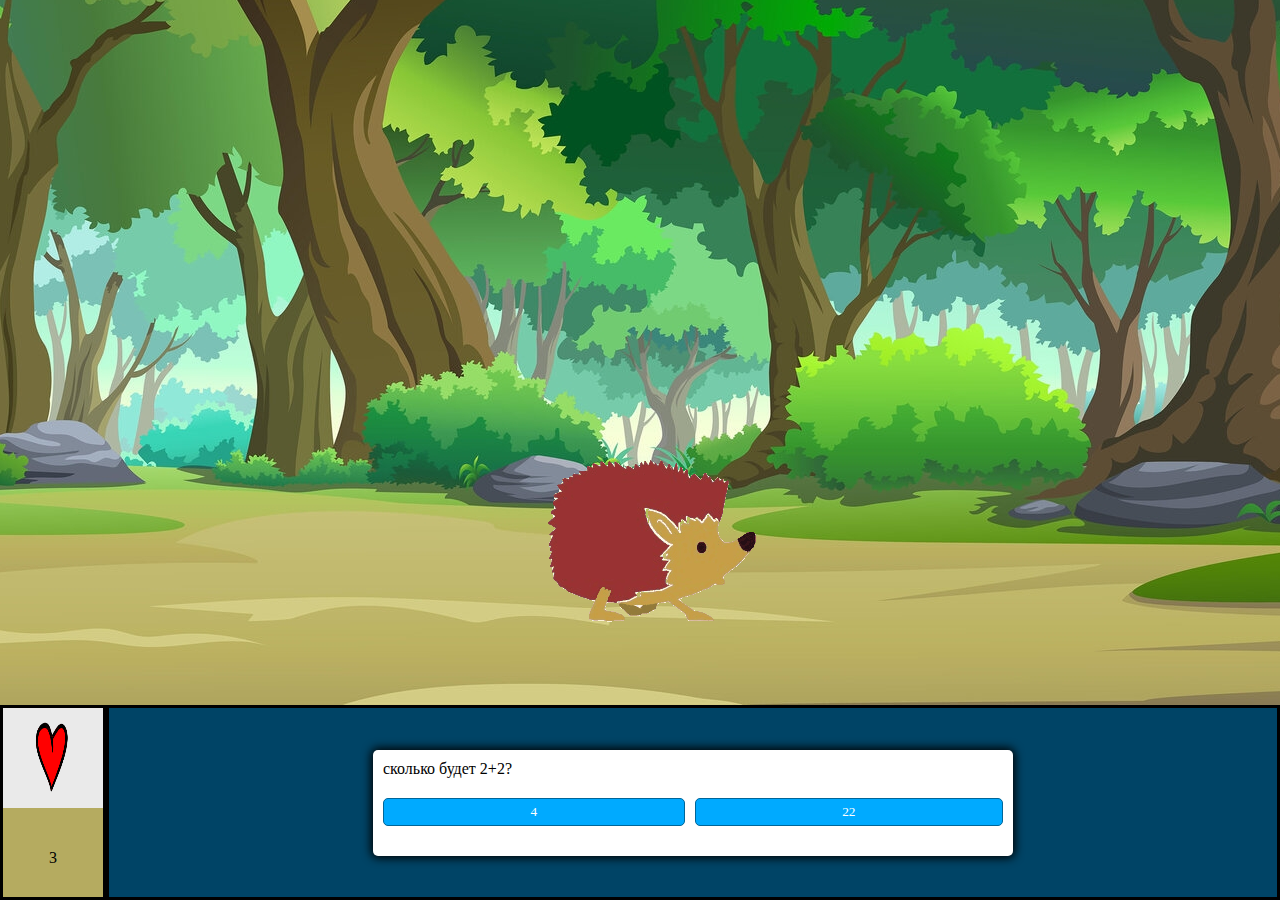
<file: index.html>
<html lang="en">
<head>
    <meta charset="UTF-8">
    <meta http-equiv="X-UA-Compatible" content="IE=edge">
    <meta name="viewport" content="width=device-width, initial-scale=1.0">
    <link rel="stylesheet" href="index.css">
    <link rel="stylesheet" href="grib.css">
    <script defer src="index.js"></script>
    <title>mushroom trip</title>
</head>
<body>
<div class="modal-overlay hide " id="modal-win">
    <div class="modal-wrapper">
        <div class="close-btn-wrapper">
            <button class="tre" id="btn-win">Играть заново</button>
        </div>
    </div>
</div>
<div class="modal-overlay hide" id="modal-gameover">
    <div class="modal-wrapper">
        <div class="close-btn-wrapper">
            <button class="tre" id="btn-gameover">Начать с начала</button>
        </div>
        <div class="modal-content">
            GAME OVER
        </div>
    </div>
</div>

<div class="gg">
    <div class="vid vid-hedgehog hide" id="gribu">
        <img src="zk6-unscreen__1_-removebg-preview.png" alt="ёж" class="iej">
        <img src="cat-removebg-preview.png" alt="гриб хил" class="igrib1" id="gr" width="250" height="250">
        <img src="cat-removebg-preview.png" alt="гриб хил" class="igrib2" id="gry" width="250" height="250">
    </div>
    <div class="vid vid-hedgehog" id="video">
        <img src="hedgehog.gif" alt="hedgehog">
    </div>

    <div class="pa">
        <div class="hp">
            <img src="heart.png" alt="heart" width="100" height="100">
            <div class="er">
                <div class="eru">
                    <div id="counter-value" class="hpoint">3</div>
                </div>
            </div>
        </div>
        <div class="inp">
            <div class="gg2">
                <div class="pa2">
                    <div class="container" id="question-container">
                        <div>
                            <div id="question">вопрос</div>
                            <div id="answer-buttons" class="btn-grid">
                                <button class="btn">Answer 1</button>
                                <button class="btn">Answer 2</button>
                                <button class="btn">Answer 3</button>
                                <button class="btn">Answer 4</button>
                            </div>
                        </div>
                        <div class="controls">
                            <button id="next-btn" class="next-btn btn hide">Следующий</button>
                        </div>
                    </div>
                </div>
            </div>
        </div>
    </div>
</div>
</body>
</html>
</file>
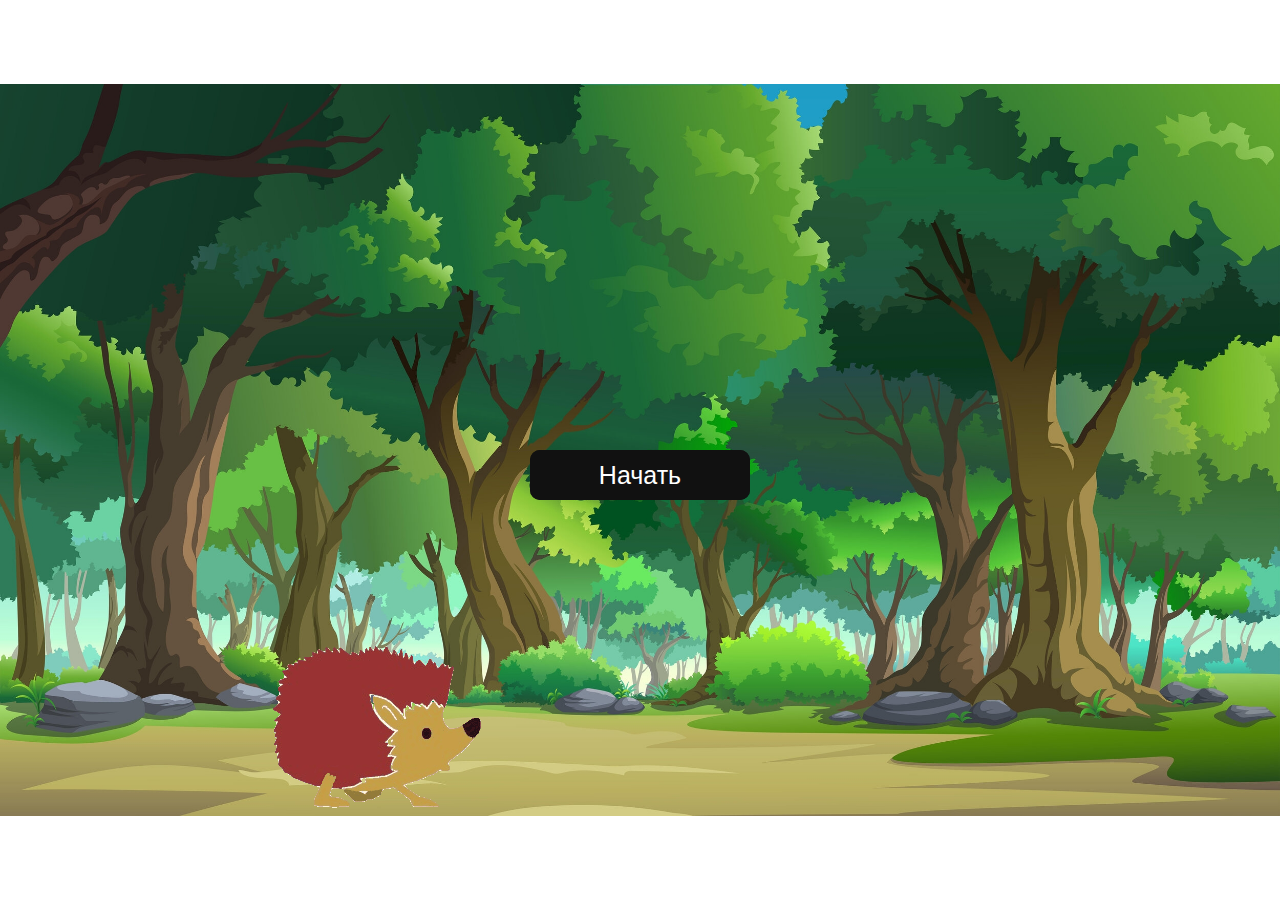
<file: rr.html>
<html>
    <head>
        <link rel="stylesheet" href="css2.css">
    </head>
    <body class="animated-show animated-show-active">
        <div class="bgr">
            <div class="animated-show animated-show-active">
               <a href="index.html"><button id="buuton" class="glow-on-hover">Начать</button></a>
            </div>
            <div class="img1">
                <img src="zk6-unscreen.gif" alt="ёж" class="ej" height="200px" >
              </div>     
        </div>
        <div class="aud">
            <audio autoplay="muss.mp3">
                <source src="muss.mp3">
            </audio>
        </div>
    </body>
    <script src="js2.js"></script>
</html>
</file>
<file: index.css>
* {
    margin: 0;
    padding: 0;
}

.pa {
    display: flex;
    height: auto;
}

.hp {
    height: 195px;
    border: 3px solid black;
}

.inp {
    height: 195px;
    width: 2000px;;
    border: 3px solid black;
}

.gg {
    display: flex;
    flex-direction: column;
    justify-content: space-evenly;
}

.vid {
    flex-grow: 1;
    height: 490px;
    width: auto;
    /*background-size: 2600px 650px;*/
    background: url('main-background.jpg') no-repeat bottom;
    text-align: center;
}

.vid-hedgehog {
    display: flex;
    align-items: end;
    justify-content: center;
}

.vid.img {
    padding: 500px;
}

.pa2 {
    display: flex;
    justify-content: center;
}

.inp {
    --hue: var(--hue-neutral);
    padding: 0;
    margin: 0;
    display: flex;
    width: 2000px;
    height: 195px;
    justify-content: center;
    align-items: center;
    background-color: hsl(var(--hue), 100%, 20%);
}

.gg2 {
    display: flex;
    flex-direction: column;
}

.kv {
    position: absolute;
    top: 50px;
    right: 100px;
}

#kvad {
    height: 300px;
    width: 350px;
    background-color: white;
}

.bbb {
    background-color: rgb(14, 131, 234);
    border-color: blue;
    color: white;
}

.bbb:hover {
    border-color: chartreuse;
}

*, *::before, *::after {
    box-sizing: border-box;
    font-family: Gotham Rounded, serif;
}

:root {
    --hue-neutral: 200;
    --hue-wrong: 0;
    --hue-correct: 145;
}

.hpoint {
    height: 100px;
    width: 100px;
}

.container {
    width: 800px;
    max-width: 80%;
    background-color: white;
    border-radius: 5px;
    padding: 10px;
    box-shadow: 0 0 10px 2px;
}

.btn-grid {
    display: grid;
    grid-template-columns: repeat(2, auto);
    gap: 10px;
    margin: 20px 0;
}

.btn {
    --hue: var(--hue-neutral);
    border: 1px solid hsl(var(--hue), 100%, 30%);
    background-color: hsl(var(--hue), 100%, 50%);
    border-radius: 5px;
    padding: 5px 10px;
    color: white;
    outline: none;
}

.btn:hover {
    border-color: black;
}

.btn.correct {
    --hue: var(--hue-correct);
    color: black;
}

.btn.wrong {
    --hue: var(--hue-wrong);
}

.start-btn, .next-btn {
    font-size: 1.5rem;
    font-weight: bold;
    padding: 10px 20px;
}

.controls {
    display: flex;
    justify-content: center;
    align-items: center;
}

.hide {
    display: none;
}

* {
    box-sizing: border-box;
    margin: 0px;
    padding: 0px;
}

.er {
    height: 100px;
    width: 100px;
    display: flex;
    flex-direction: column;
    justify-content: center;
    align-items: center;
}

.eru {
    width: 30%;
    display: flex;
    justify-content: center;
}

#increment-btn,
#decrement-btn,
#reset {
    color: rgb(10, 10, 10);
    margin: 20px;
}

#reset {
    font-size: 20px;
}

#counter-value {
    display: flex;
    justify-content: center;
    align-items: center;
}

.modal-overlay {
    background: rgba(0, 0, 0, 0.7);
    width: 100%;
    height: 100%;
    position: fixed;
    top: 0;
    bottom: 0;
    left: 0;
    right: 0;
}

.modal-wrapper {
    width: 300px;
    height: 300px;
    background: ghostwhite;
    position: fixed;
    top: 50%;
    left: 50%;
    transform: translate(-50%, -50%);
}

.modal-content {
    margin: 20px;
    max-width: 210px;
    width: 100%;
}

.hide {
    display: none;
}

.tre {
    position: absolute;
}

.rotate-question {
    transform: rotate(180deg);
}
</file>
<file: grib.css>
*{
    margin: 0;
    padding: 0;
}

.gg {
    background-color: #b5ab60;
    height: 100%;
    width: 100%;
    overflow: hidden;
}

.img1{
    display: flex;
    position: absolute;
    left: 1%;
    bottom: 1%;
}

.ej{
    position: absolute;
}

.grib2{
    height: 20%;
    position: absolute;
    left: 94%;
    bottom: 19%;
}

.grib1{
    height: 20%;
    position: absolute;
    left: 74%;
    bottom: 10%;
}
</file>
<file: css2.css>
*{
    margin: 0;
    padding: 0;
}

.bgr{
    background:url('main-background.jpg');
    background-position: center;
    background-repeat: no-repeat;
    background-size: 100% ;
    text-align: center;
    height: 100%;
    width: auto;
}

.glow-on-hover {
  width: 220px;
  height: 50px;
  border: none;
  outline: none;
  color: #fff;
  background: #111;
  cursor: pointer;
  position: relative;
  z-index: 0;
  border-radius: 10px;
}

.glow-on-hover:before {
  content: '';
  background: linear-gradient(45deg, #ff0000, #ff7300, #fffb00, #48ff00, #00ffd5, #002bff, #7a00ff, #ff00c8, #ff0000);
  position: absolute;
  top: -2px;
  left:-2px;
  background-size: 400%;
  z-index: -1;
  filter: blur(5px);
  width: calc(100% + 4px);
  height: calc(100% + 4px);
  animation: glowing 20s linear infinite;
  opacity: 0;
  transition: opacity .3s ease-in-out;
  border-radius: 10px;
}

.glow-on-hover:active {
  color: #000
}

.glow-on-hover:active:after {
  background: transparent;
}

.glow-on-hover:hover:before {
  opacity: 1;
}

.glow-on-hover:after {
  z-index: -1;
  content: '';
  position: absolute;
  width: 100%;
  height: 100%;
  background: #111;
  left: 0;
  top: 0;
  border-radius: 10px;
}

@keyframes glowing {
  0% { background-position: 0 0; }
  50% { background-position: 400% 0; }
  100% { background-position: 0 0; }
}

#buuton{
    font-size: 25px;
    margin: 450 0 0 0px;
    z-index: 2;
   
    
}

.animated-show {
    opacity: 0;
    transition: opacity 5s ease-out;
  }
  .animated-show.animated-show-active {
    opacity: 1;
  }

  .ej{
    -webkit-animation-name: go;
    -webkit-backface-visibility: visible;
    animation-name: go;
    backface-visibility: visible;
    -webkit-animation-duration: 5s;
    -webkit-animation-fill-mode: both;
    animation-duration: 5s;
    animation-fill-mode: both;
    overflow:hidden ;
  }
  @keyframes go {
    from {
        margin-left: 0%;
    }

    to {
        margin-left: 100%;
    }
  }

  .ej{
  height: 1%;
  }

  .img1{
    position: absolute;
    left: 7%;
    bottom: 1%;
  }
</file>
